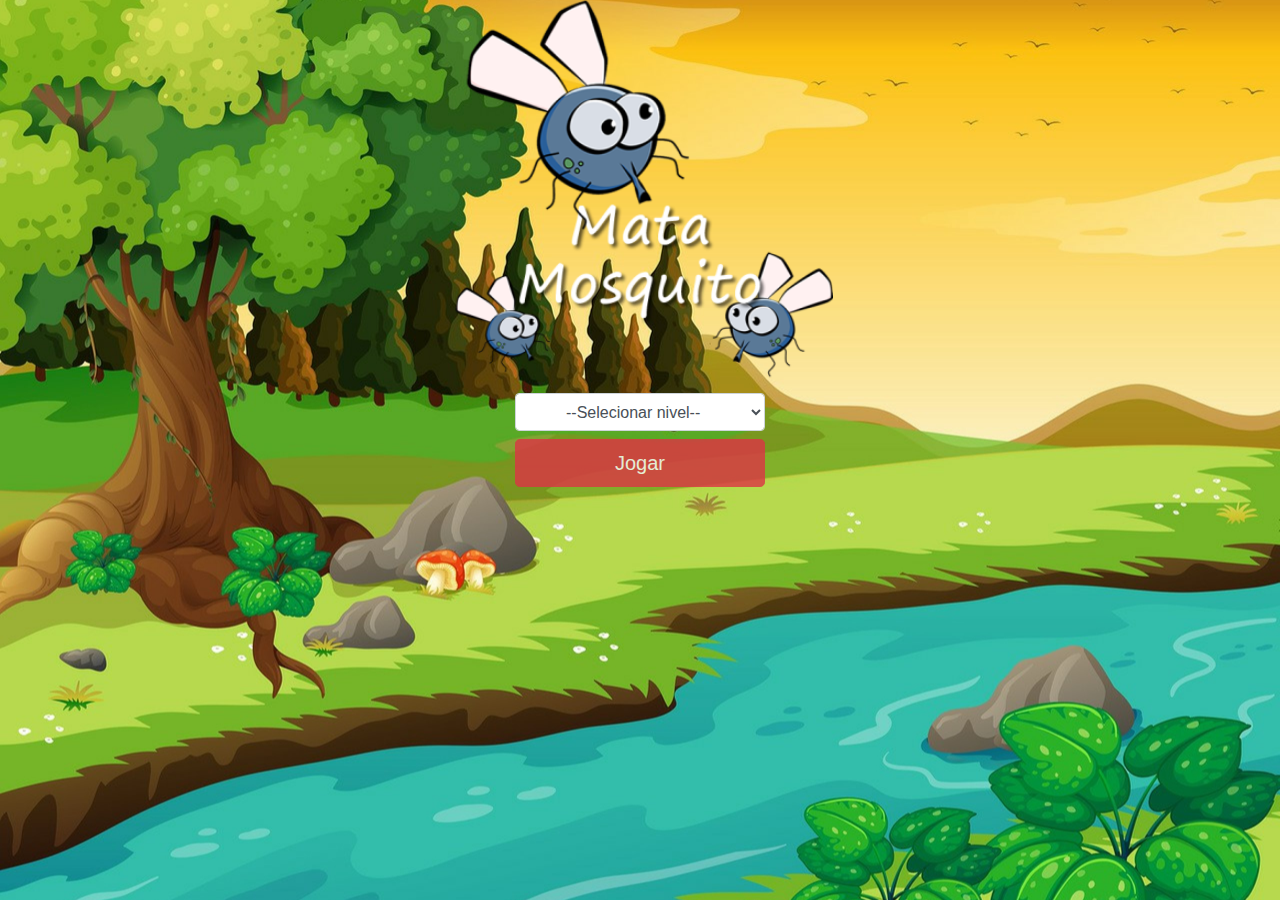
<file: index.html>
<!DOCTYPE html>
<html>
	<head>
		<meta charset="utf-8">
		<title>Mata Mosquitos</title>

		<link rel="stylesheet" type="text/css" href="estilo.css">
		<!-- Bootstrap CSS -->
    	<link rel="stylesheet" href="bootstrap/css/bootstrap.min.css">
    	<meta name="viewport" content="width=device-width, initial-scale=1, shrink-to-fit=no, user-scalable=no"> <!--ultimo atributo impede o zoom nos telemoveis-->
    	<script>
    		
    		function iniciarJogo(){
    			var nivel=document.getElementById('nivel').value
    			if(nivel===''){
    				alert('selecione primeiro um nivel')
    				return false
    			}

    			window.location.href='jogo.html?'+nivel
    		}
    		
    	</script>
	</head>

	<body id="inicial">

		<!-- <div class="container"> -->
			<div class="row">
				<div class="col">
					<div class="d-flex justify-content-center">
						<img class="img-fluid tamanho_imagemMenu animacao_menu" src="imagens/game.png">
					</div>
				</div>
			</div>

			<div class="row">
				<div class="col">
					<div class="d-flex justify-content-center">
						<div class="mb-2 mt-2 selecao">
							<select class="form-control" id="nivel">
								<option value="">--Selecionar nivel--</option>
								<option value="facil">Fácil</option>
								<option value="dificil">Difícil</option>
								<option value="barryallen">Barry Allen</option>
							</select>
						</div>
					</div>
				</div>
			</div>

			<div class="row">
				<div class="col">
					<div class="d-flex justify-content-center">
						<button type="button" class="btn btn-danger btn-lg mb-2 botao" onclick="iniciarJogo()">Jogar</button>
					</div>
				</div>
			</div>
		<!-- </div> -->

	</body>
</html>
</file>
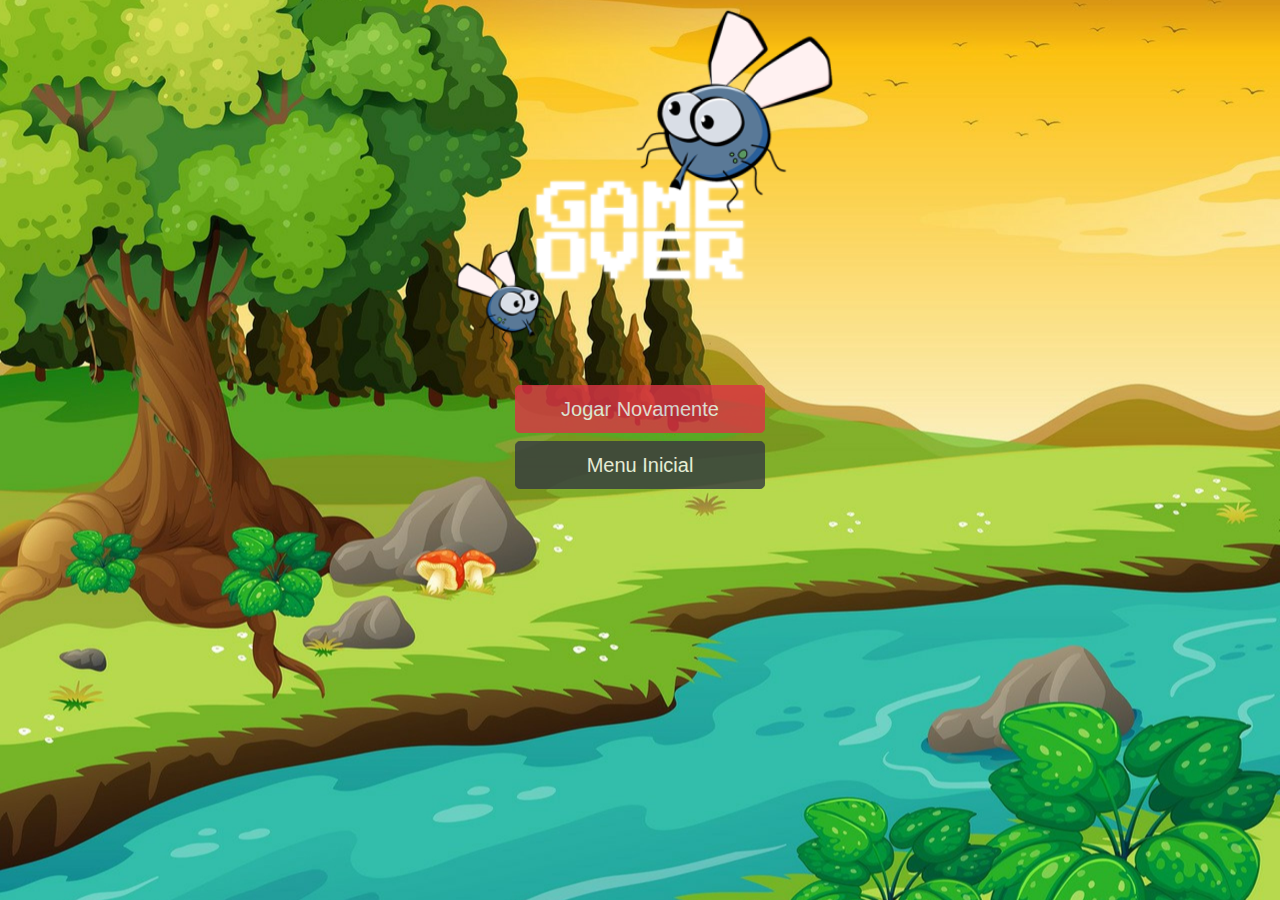
<file: derrota.html>
<!DOCTYPE html>
<html>
<head>
	<meta charset="utf-8">
	<title></title>
	<link rel="stylesheet" type="text/css" href="estilo.css">
	   <!-- Bootstrap CSS -->
    <link rel="stylesheet" href="bootstrap/css/bootstrap.min.css">
    <meta name="viewport" content="width=device-width, initial-scale=1, shrink-to-fit=no, user-scalable=no">
</head>
<body>

	<div class="small">
		<div class="row">
			<div class="col-sm" >
				<div class="d-flex justify-content-center">
					<img class="img-fluid tamanho_imagem animacao_menu" src="imagens/game_over.png">
				</div>
			</div>		
		</div>

		<div class="row">
			<div class="col-sm" >
				<div class="d-flex justify-content-center">
					<button class="btn btn-danger btn-lg botao" type="button" onclick="window.history.back()">Jogar Novamente</button>
				</div>		
			</div>
		</div>

		<div class="row mt-2 mb-2">
			<div class="col-sm" >
				<div class="d-flex justify-content-center">
					<button class="btn btn-dark btn-lg botao" type="button" onclick="window.location.href='index.html'">Menu Inicial</button>
				</div>		
			</div>
		</div>
	</div>
</body>
</html>
</file>
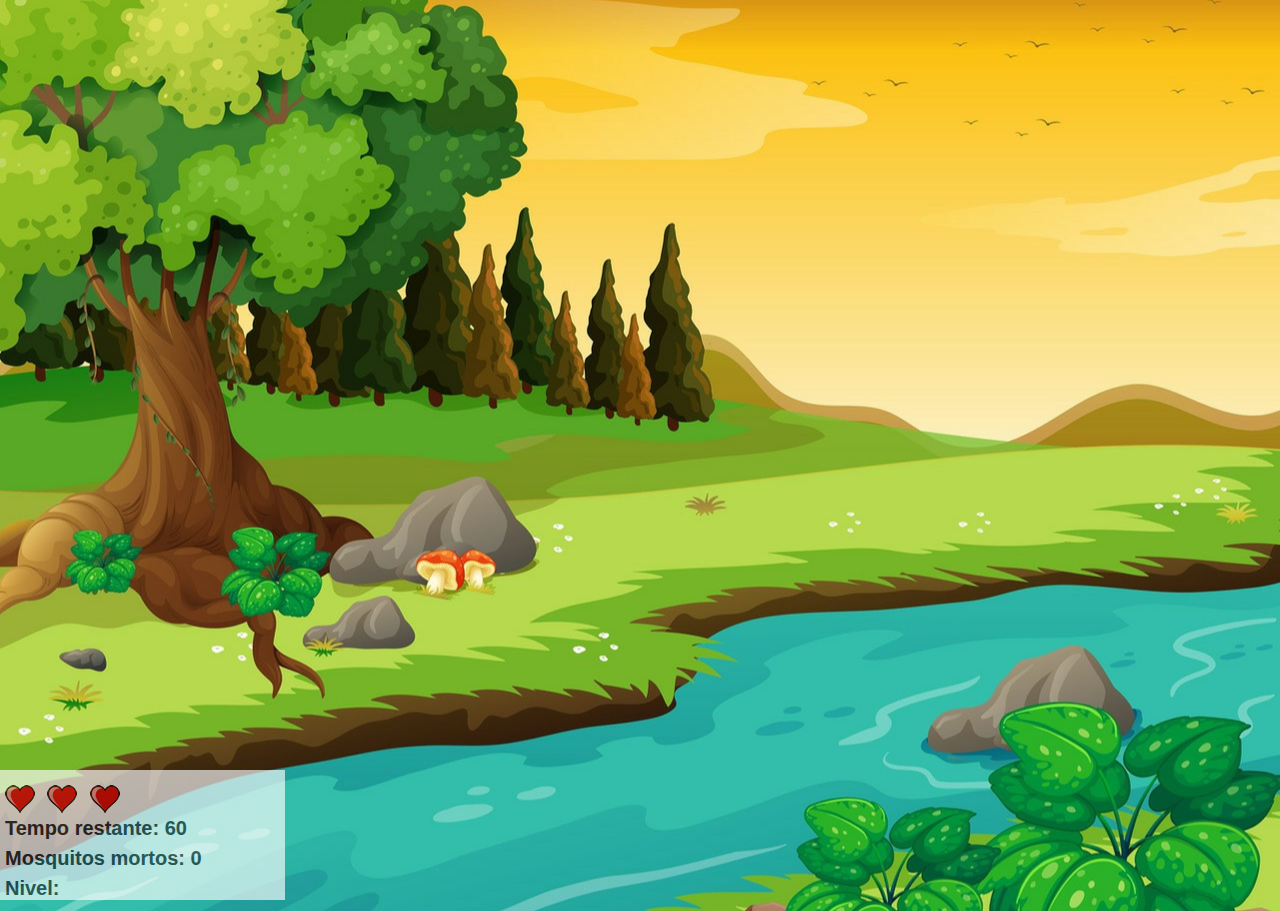
<file: jogo.html>
<!DOCTYPE html>
<html>
<head>
	<meta charset="utf-8">
	<title>Mata mosquitos</title>
	<link rel="stylesheet" type="text/css" href="estilo.css">
	<!-- Bootstrap CSS -->
    <link rel="stylesheet" href="bootstrap/css/bootstrap.min.css">
    <meta name="viewport" content="width=device-width, initial-scale=1, shrink-to-fit=no, user-scalable=no">
	<script src="jogo.js"></script>
</head>
<body onresize="ajustarTamanhoPalco()">  <!--chamar a funcao sempre que o onresize for disparado-->

	<div class="container">
		<div class="row painel">
			<div class="col">
				<div class="row">
					<div class="">
						<img class="img-fluid mr-2" id="v1" src="imagens/coracao_cheio.png">
						<img class="img-fluid mr-2" id="v2" src="imagens/coracao_cheio.png">
						<img class="img-fluid" id="v3" src="imagens/coracao_cheio.png">
					</div>
				</div>

				<div class="row">
					<div class="cronometro">
						Tempo restante: <span id="cronometro"></span>
					</div>
				</div>

				<div class="row">
					<div class="mortos">
						Mosquitos mortos: <span id="morto"></span>
					</div>
				</div>

				<div class="row mb-2">
					<div class="mortos">
						Nivel: <span id="nivel"></span>
					</div>
				</div>
			</div>
		</div>
	</div>

		

	
	<script>
		
		if(nivel==='facil'){
			document.getElementById('nivel').innerHTML='Fácil'
		}else if(nivel==='dificil'){
			document.getElementById('nivel').innerHTML='Difícil'
		}else if(nivel==='barryallen'){
			document.getElementById('nivel').innerHTML='Barry Allen'
		}

		
		document.getElementById('morto').innerHTML=mortos
		document.getElementById('cronometro').innerHTML=tempo // permite iniciar a aplicacao com o tempo correto ja estipulado; 
													// nesse ponto tando o elemento com o id cronometro quanto a variavel tempo ja foram criadas
		var criarMosquito=setInterval(function(){  // criar o elemento mosquito a cada 5s atraves da chamada da funcao posicaoRandomica() pelo mentodo setInterval
		posicaoRandomica()
		},tempoMosquito)
		
	</script>

</body>
</html>
</file>
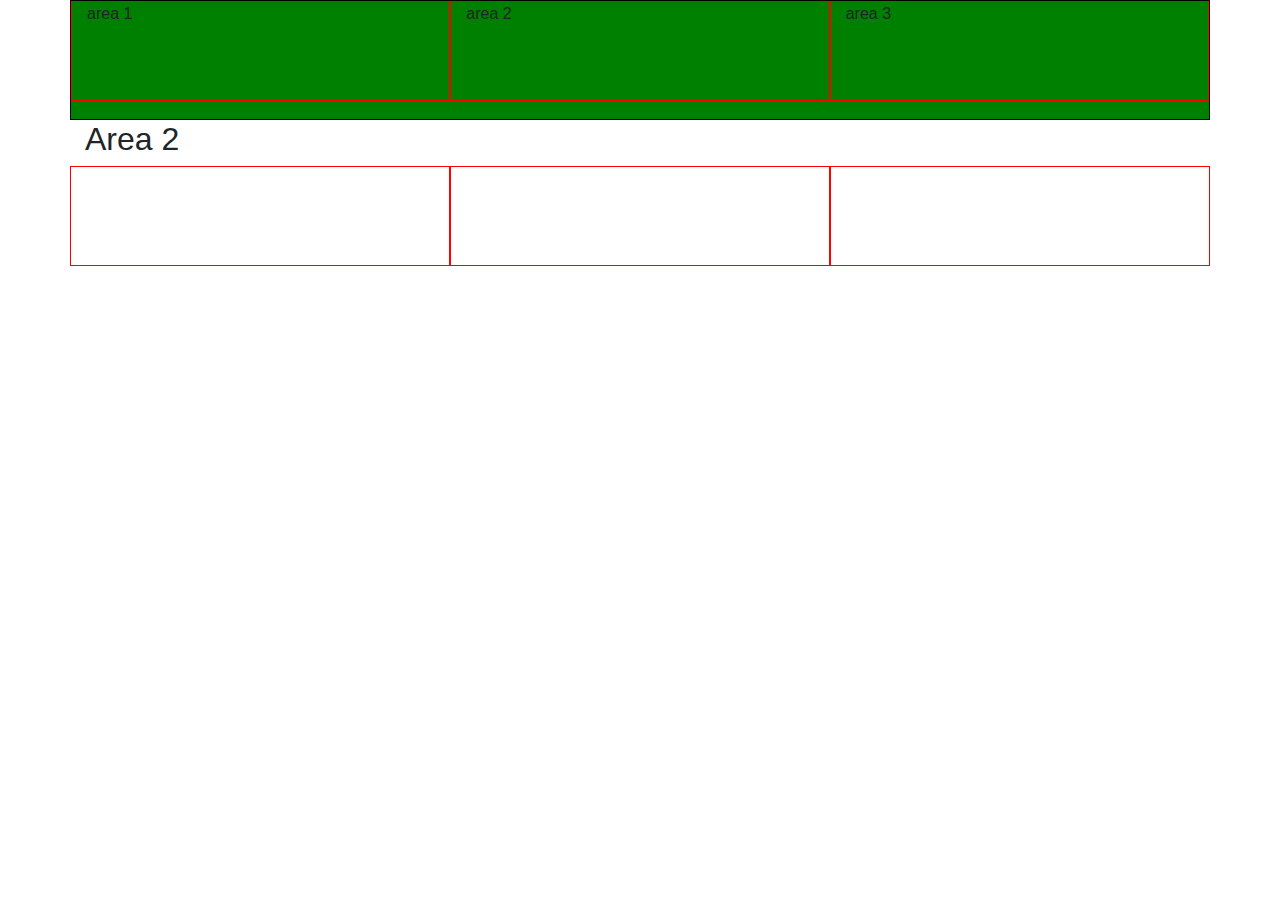
<file: teste.html>
<!DOCTYPE html>
<html>
<head>
	<meta charset="utf-8">
	<title>Mata mosquitos</title>
	<!-- Bootstrap CSS -->
    <link rel="stylesheet" href="bootstrap/css/bootstrap.min.css">
	<!-- <script src="jogo.js"></script> -->
	<style>
		.marcador{
			background: green;
			height: 120px;
			border:1px solid black;
		}
	</style>
</head>
<body>


	<div class="container">
		<div class="row align-itens-center marcador">
			<div class="col" style="border: 1px solid red; height: 100px;">area 1</div>
			<div class="col" style="border: 1px solid red; height: 100px;">area 2</div>
			<div class="col" style="border: 1px solid red; height: 100px;">area 3</div>
		</div>

		<h2>Area 2</h2>

		<div class="row align-itens-start">
			<div class="col" style="border: 1px solid red; height: 100px;"></div>
			<div class="col" style="border: 1px solid red; height: 100px;"></div>
			<div class="col" style="border: 1px solid red; height: 100px;"></div>
		</div>
	</div>
		
</body>
</html>
</file>
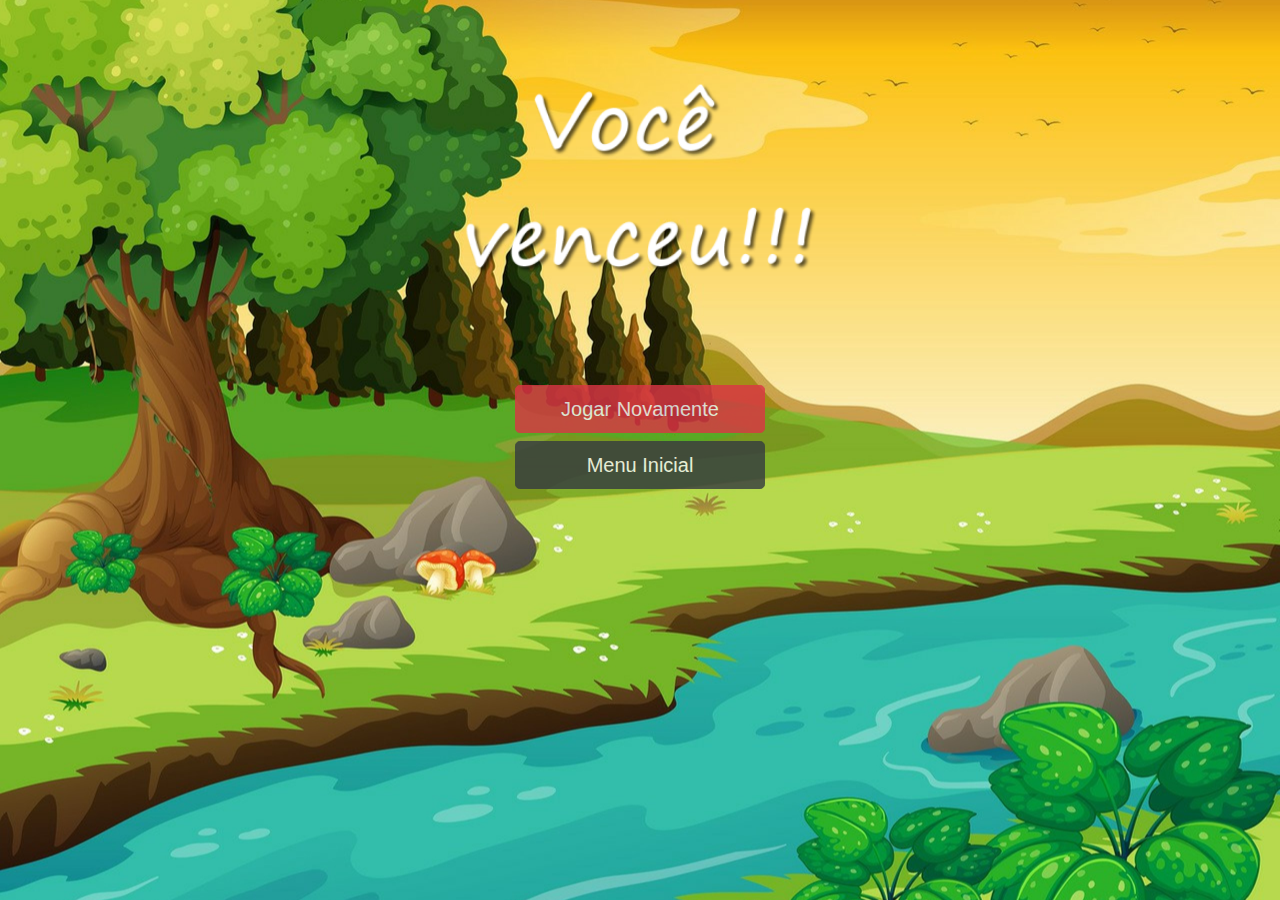
<file: vitoria.html>
<!DOCTYPE html>
<html>
	<head>
		<meta charset="utf-8">
		<title></title>

		<link rel="stylesheet" type="text/css" href="estilo.css">
		<!-- Bootstrap CSS -->
    	<link rel="stylesheet" href="bootstrap/css/bootstrap.min.css">
    	<meta name="viewport" content="width=device-width, initial-scale=1, shrink-to-fit=no, user-scalable=no">
	</head>

	<body>

		<!-- <div class="container"> -->
			<div class="row">
				<div class="col">
					<div class="d-flex justify-content-center">
						<img class="img-fluid tamanho_imagem" src="imagens/vitoria.png">
					</div>
				</div>
			</div>

			<div class="row">
				<div class="col">
					<div class="d-flex justify-content-center">
						<button type="button" class="btn btn-danger btn-lg botao" onclick="window.history.back()">Jogar Novamente</button>
					</div>
				</div>
			</div>

			<div class="row mt-2 mb-2">
				<div class="col">
					<div class="d-flex justify-content-center">
						<button type="button" class="btn btn-dark btn-lg botao" onclick="window.location.href='index.html'">Menu Inicial</button>
					</div>
				</div>
			</div>
		<!-- </div> -->
	</body>
</html>
</file>
<file: estilo.css>
html, body, #inicial{
	height: 100%;
	overflow-y: hidden;
}

html{
	cursor: url(imagens/mata_mosca.png) 30 30, auto;
}
body{
	background-image: url(imagens/bg.jpg);
	background-repeat: no-repeat;
	display: table;
	width: 100%;
	height: 100vh;
	background-position: 30% 45%;
	margin: 0;
	background-size: cover;
	font-family: Helvetica,Arial,sans-serif;
}

.mosquito0{
	animation-name: animacao_mosquitoA;
	animation-duration: 5s;
	/*animation-iteration-count: 2s;*/
	width: 50px;
	height: 50px;
}

.mosquito1{
	animation-name: animacao_mosquitoB;
	animation-duration: 5s;
	/*animation-iteration-count: 2s;*/
	width: 70px;
	height: 70px;
}
.mosquito2{
	animation-name: animacao_mosquitoC;
	animation-duration: 5s;
	/*animation-iteration-count: 2s;*/
	width: 30px;
	height: 30px;
}

.lado0{
	transform: scaleX(1);
}
.lado1{
	transform: scaleX(-1);
}

.painel{
	position: absolute;
	bottom: 0;
	left: 0;
	width: 300px;
	height: 130px;
	background: #fff;
	padding: 15px 15px 25px 20px;*/
	border-top: 1px solid #fff;
	opacity: 0.65;
	/*border-radius: 0 7px 0 0;*/
	
}
.vidas{
	/*float: left;*/
}

.cronometro{
	/*float: left;*/
	font-size: 20px;
	font-weight: bold;
}
.mortos{
	/*float: left;*/
	font-size: 20px;
	font-weight: bold;
}

.botao{
	width: 250px;
	opacity: 0.8;
}

.selecao{
	width: 250px;
}
.select{
	text-align: center;
}
.form-control{
	padding: 3px 24px 3px 46px !important;

}
/* prefixed by https://autoprefixer.github.io (PostCSS: v7.0.26, autoprefixer: v9.7.3) */

@-webkit-keyframes mover{
	0%{
		top:0px;
	}
	50%{
		top:40px;
	}
	100%{
		top:0px;
	}
}
@keyframes mover{
	0%{
		top:0px;
	}
	50%{
		top:40px;
	}
	100%{
		top:0px;
	}
}
.animacao_menu{
	position: relative;
	-webkit-animation-name: mover;
	        animation-name: mover;
	-webkit-animation-duration: 4s;
	        animation-duration: 4s;
	-webkit-animation-iteration-count: infinite;
	        animation-iteration-count: infinite;
}

@keyframes animacao_mosquitoA{
	0%{
		width: 50px;
		height: 50px;
	}
	
	100%{
		width: 80px;
		height: 80px;
	}
}
@keyframes animacao_mosquitoB{
	0%{
		width: 70px;
		height: 70px;
	}
	
	100%{
		width: 100px;
		height: 100px;
	}
}
@keyframes animacao_mosquitoC{
	0%{
		width: 30px;
		height: 30px;
	}
	
	100%{
		width: 60px;
		height: 60px;
	}
}


/*----------media queries------------*/


/*Small devices (landscape phones, 576px and up)*/
@media (min-width: 576px) and (max-width: 767.98px) {

	/*.small{
		position: absolute;
		bottom: 500px;
		align-content: center;

	}*/
	.tamanho_imagem{
		width: 1200px;
		height: 900px;
		margin-top: 300px;
	}

	.tamanho_texto{
		font-size: 200px;
	}
	.botao{
		opacity: 1;
		height: 60px;
		width: 90%;
	}
	
	.selecao{
		width: 90%;
		font-size: 40px;
	}

	.mosquito0{
		width: 80px;
		height: 80px;
	}

	.mosquito1{
		width: 100px;
		height: 100px;
	}

	.mosquito2{
		width: 130px;
		height: 130px;
	}
	.form-control{
		padding: 3px 30px 3px 50px !important;
		font-size: 20px !important;
		text-align: center !important;
	}	
}

/*Medium devices (tablets, 768px and up)*/
@media (min-width: 768px) and (max-width: 991.98px) {
	/*
	.small{
		position: absolute;
		bottom: 500px;
		align-content: center;
		
	}*/
	.tamanho_imagemMenu{
		width: 1000px;
		height: 900px;
		margin-top: 550px;
	}
	.tamanho_imagem{
		width: 1200px;
		height: 900px;
		margin-top: 300px;
	}

	.tamanho_texto{
		font-size: 200px;
	}

	.botao{
		opacity: 1;
		height: 50px;
		width: 95%;
	}	
	
	.selecao{
		width: 90%;
		text-align: center;
		font-size: 40px;
	}

	.mosquito0{
		width: 90px;
		height: 90px;
	}

	.mosquito1{
		width: 120px;
		height: 120px;
	}

	.mosquito2{
		width: 124px;
		height: 140px;
	}		

}
</file>
